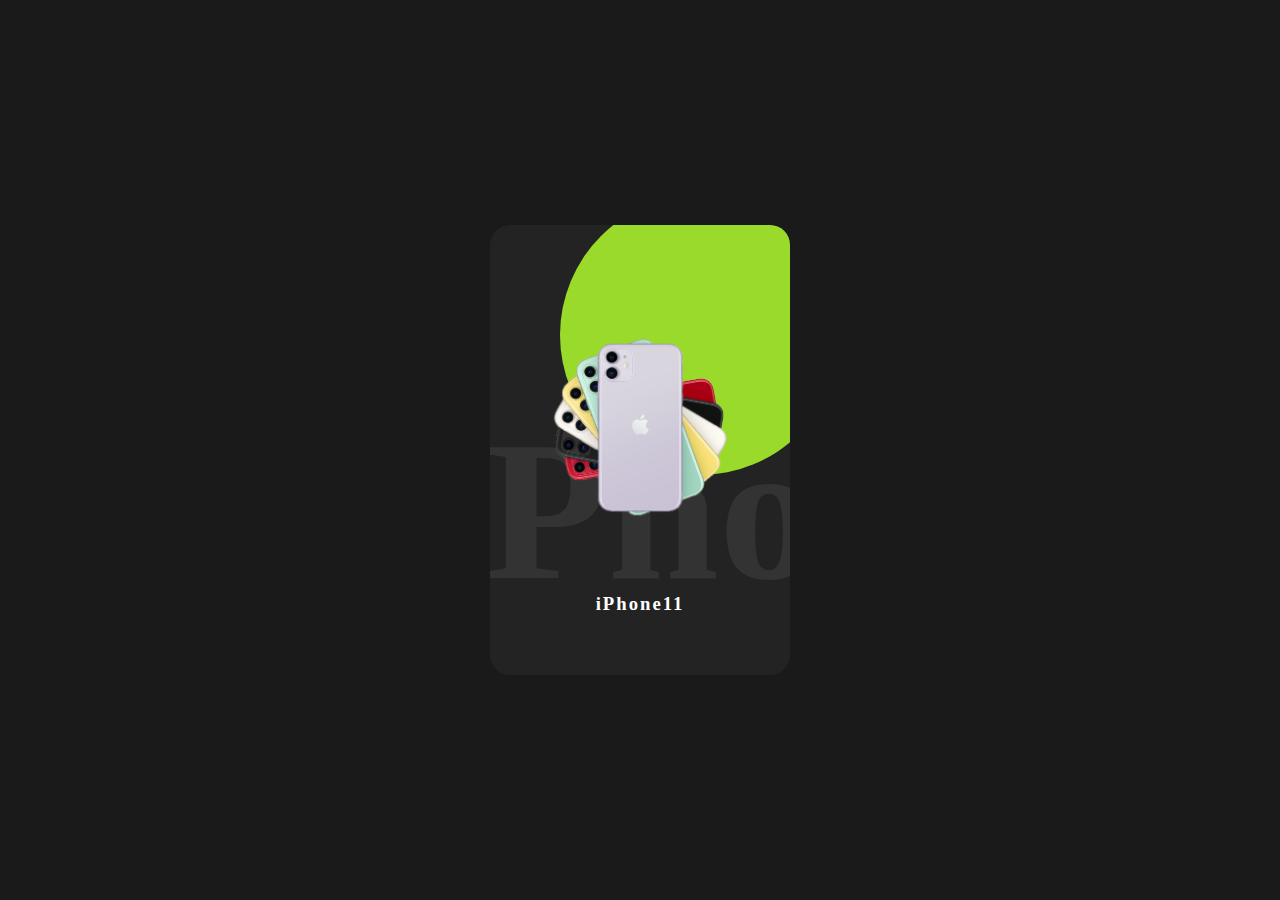
<file: demo/css-card-show/index.html>
<!DOCTYPE html>
<html lang="en">
  <head>
    <meta charset="UTF-8" />
    <meta name="viewport" content="width=device-width, initial-scale=1.0" />
    <link rel="stylesheet" href="./index.css" />
    <title>Document</title>
  </head>
  <body>
    <!-- 装卡片的盒子 -->
    <div class="container">
      <!-- 背景文字 -->
      <div class="text">iPhone</div>
      <!-- 背景的圆形图案 -->
      <div class="circle"></div>
      <!-- 商品图片 -->
      <div class="img">
        <img src="./iPhone11.png" alt="" />
      </div>
      <!-- 商品名字 -->
      <h3>iPhone11</h3>

      <!-- 容量部分 -->
      <div class="size_con">
        <div>容量：</div>
        <div class="size">64</div>
        <div class="size">128</div>
        <div class="size">256</div>
        <div class="size">512</div>
      </div>

      <!-- 放颜色的部分 -->
      <div class="color">
        <div>颜色：</div>
        <!-- 每个颜色的小圆形 -->
        <div class="co"></div>
        <div class="co"></div>
        <div class="co"></div>
        <div class="co"></div>
        <div class="co"></div>
        <div class="co"></div>
      </div>

      <!-- 超链接 -->
      <div class="a">
        <a href="#">了解更多</a>
      </div>
    </div>
  </body>
</html>
</file>
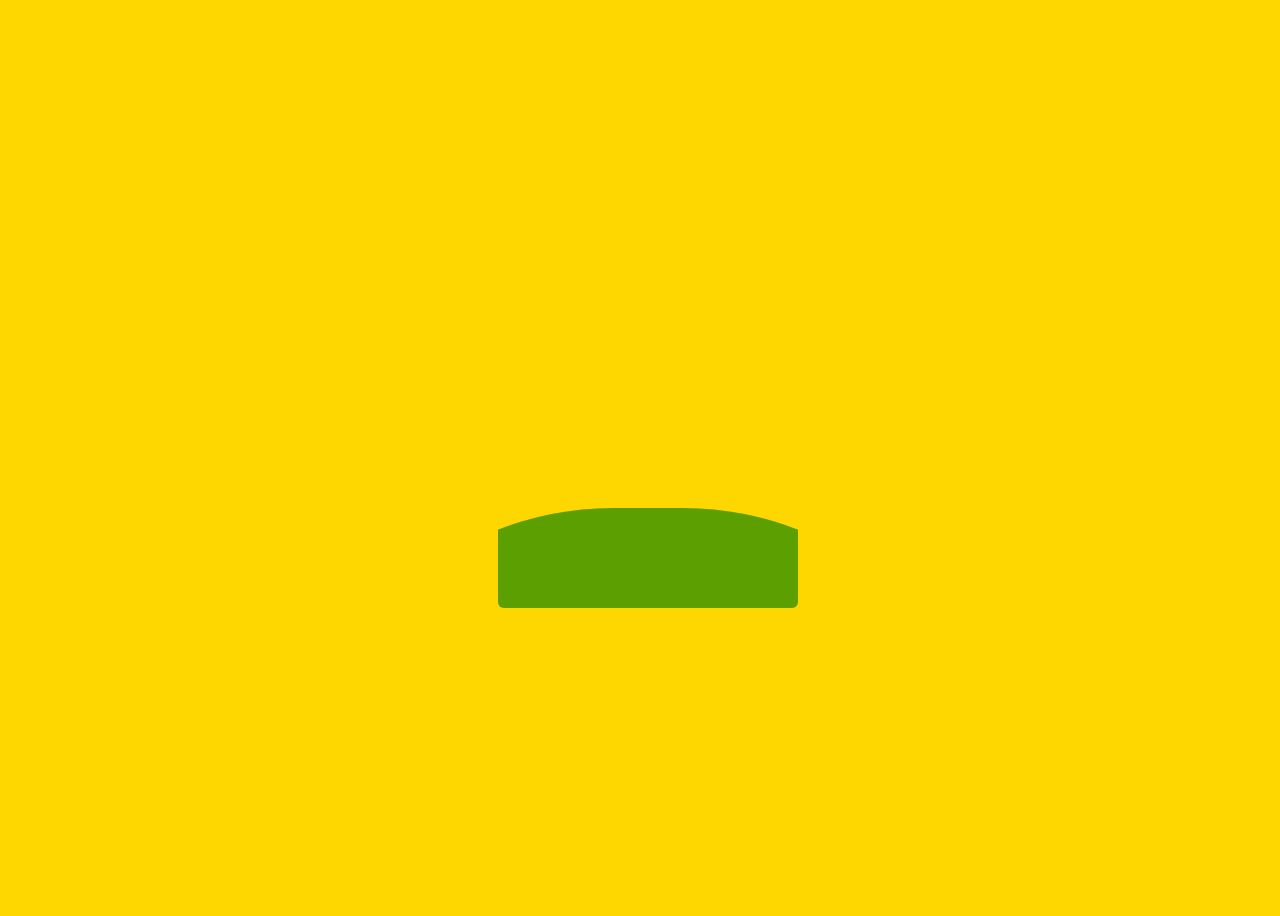
<file: demo/wave/index.html>
<!DOCTYPE html>
<html lang="en">
<head>
  <meta charset="UTF-8">
  <meta http-equiv="X-UA-Compatible" content="IE=edge">
  <meta name="viewport" content="width=device-width, initial-scale=1.0">
  <title>Document</title>
</head>
<body>
  <div class="card">
    <div class="wave"></div>
    <div class="wave"></div>
  </div>
  <style>
    body {
      background-color: gold;
      width: 100vw;
      height: 100vh;
      display: flex;
      justify-content: center;
      align-items: center;
    }
    .card {
      width: 300px;
      height: 300px;

      position: relative;

      border-radius: 6px;
      overflow: hidden;
    }
    .wave {
      width: 700px;
      height: 700px;

      position: absolute;
      top: 200px;
      left: 50%;
      transform: translateX(-50%);
      background-color: green;
      filter: opacity(0.4);

      border-radius: 45%;
      animation: identifier linear infinite;
      
    }
    .wave:nth-child(1) {
      animation-duration: 5s;
    }
    .wave:nth-child(2) {
      animation-duration: 8s;
    }
    @keyframes identifier {
      from {
        transform: translateX(-50%) rotate(360deg);
      }
    }
  </style>
</body>
</html>
</file>
<file: demo/css-card-show/index.css>
* {
  margin: 0;
  padding: 0;
}
body {
  width: 100%;
  height: 100vh;
  display: flex;
  justify-content: center;
  align-items: center;
  background-color: rgb(26, 26, 26);
}
.container {
  width: 300px;
  height: 450px;
  border-radius: 20px;
  background-color: rgb(35, 35, 35);
  position: relative;
  overflow: hidden;
}
.text {
  position: absolute;
  color: #333;
  font-size: 200px;
  bottom: 50px;
  left: -60px;
  font-weight: 800;
}
.circle {
  position: absolute;
  width: 280px;
  height: 280px;
  border-radius: 50%;
  background-color: rgb(154, 218, 43);
  top: -30px;
  right: -50px;
  transition: width 0.4s, height 0.4s, top 0.4s, right 0.4s;
}
.img {
  position: relative;
  top: 0;
  transition: top 0.4s ease-out;
}
.img img {
  width: 250px;
  position: absolute;
  top: 100px;
  left: 26px;
}
.container h3 {
  position: absolute;
  bottom: 60px;
  left: 50%;
  transform: translateX(-50%);
  color: #fff;
  letter-spacing: 2px;
  transition: bottom 0.5s ease-out;
}
.size_con,
.color,
.a {
  /* 这边先把透明度注释掉，方便调整样式 */
  opacity: 0;
  color: #fff;
}
.size_con {
  position: relative;
  width: 180px;
  height: 50px;
  display: flex;
  justify-content: space-between;
  align-items: center;
  bottom: -330px;
  left: 50%;
  transform: translateX(-50%);
  transition: bottom 0.4s, opacity 0.4s;
}
.size_con .size {
  width: 28px;
  height: 28px;
  background-color: #fff;
  color: #000;
  border-radius: 5px;
  line-height: 28px;
  text-align: center;
  font-size: 13px;
  transition: background-color 0.2s;
}
.size_con .size:hover {
  background-color: rgb(186, 218, 131);
  transition: background-color 0.2s;
  cursor: pointer;
}
.color {
  position: relative;
  width: 200px;
  height: 50px;
  display: flex;
  justify-content: space-between;
  align-items: center;
  bottom: -300px;
  left: 50%;
  transform: translateX(-50%);
  transition: bottom 0.4s, opacity 0.4s;
}
.color .co {
  width: 18px;
  height: 18px;
  border-radius: 50%;
}
.color .co:nth-child(2) {
  background-color: rgb(214, 211, 221);
}
.color .co:nth-child(3) {
  background-color: rgb(179, 220, 204);
}

.color .co:nth-child(4) {
  background-color: rgb(243, 222, 129);
}

.color .co:nth-child(5) {
  background-color: rgb(235, 232, 227);
}

.color .co:nth-child(6) {
  background-color: rgb(154, 218, 43);
}

.color .co:nth-child(7) {
  background-color: rgb(220, 56, 82);
}
.a {
  width: 100px;
  height: 40px;
  position: relative;
  bottom: -340px;
  left: 50%;
  transform: translateX(-50%);
  border-radius: 5px;
  background-color: #fff;
  display: flex;
  justify-content: center;
  align-items: center;
  transition: bottom 0.4s, opacity 0.4s;
}
.a a {
  text-decoration: none;
  color: #000;
}
/* 现在给卡片设计hover动画 */
.container:hover .circle {
  position: absolute;
  width: 480px;
  height: 480px;
  border-radius: 50%;
  background-color: rgb(154, 218, 43);
  top: -300px;
  right: -150px;
  transition: width 0.4s, height 0.4s, top 0.4s, right 0.4s;
}
.container:hover .img {
  position: relative;
  top: -80px;
  transition: top 0.4s ease-out;
}

.container:hover h3 {
  bottom: 170px;
  transition: bottom 0.4s;
}
.container:hover .size_con {
  position: relative;
  width: 180px;
  height: 50px;
  display: flex;
  justify-content: space-between;
  align-items: center;
  bottom: -290px;
  left: 50%;
  transform: translateX(-50%);
  opacity: 1;
  transition: bottom 0.4s 0.2s, opacity 0.4s 0.2s;
}
.container:hover .color {
  position: relative;
  width: 200px;
  height: 50px;
  display: flex;
  justify-content: space-between;
  align-items: center;
  bottom: -280px;
  left: 50%;
  opacity: 1;
  transform: translateX(-50%);
  transition: bottom 0.4s 0.3s, opacity 0.4s 0.3s;
}
.container:hover .a {
  width: 100px;
  height: 40px;
  position: relative;
  bottom: -280px;
  left: 50%;
  transform: translateX(-50%);
  border-radius: 5px;
  background-color: #fff;
  display: flex;
  opacity: 1;
  justify-content: center;
  align-items: center;
  transition: bottom 0.4s 0.4s, opacity 0.4s 0.4s;
}
.a {
  cursor: pointer;
}
</file>
